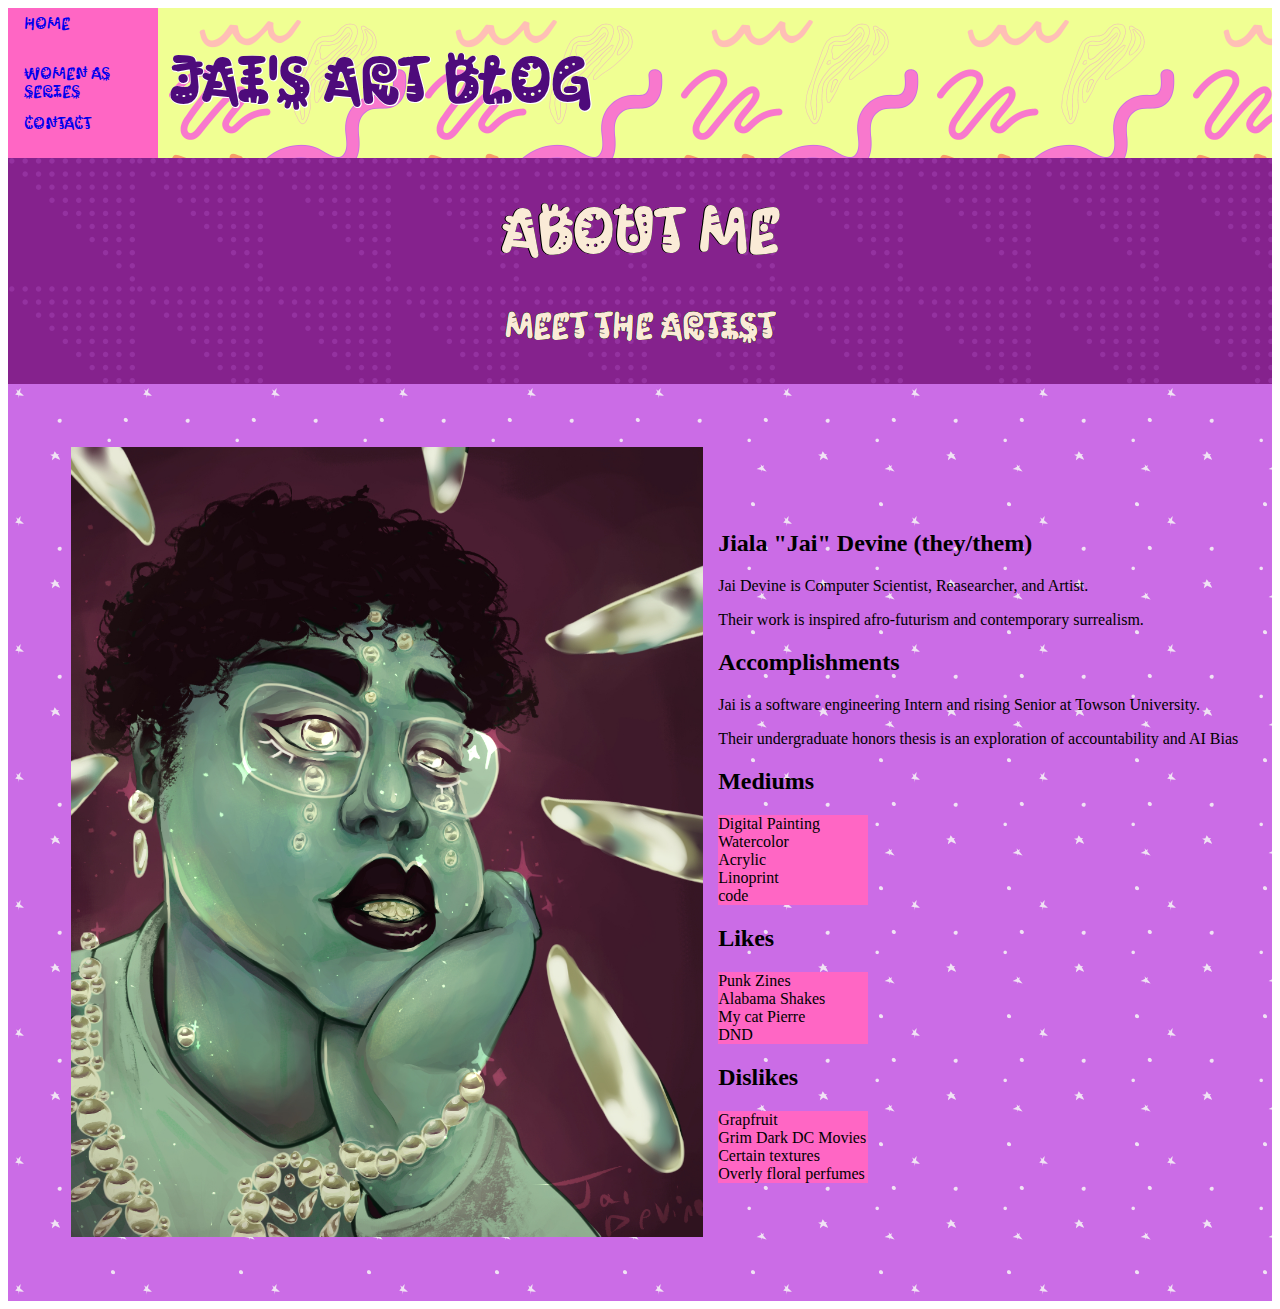
<file: about.html>
<!DOCTYPE html>
<html lang="en">
<head>
    <meta charset="UTF-8">
    <meta http-equiv="X-UA-Compatible" content="IE=edge">
    <meta name="viewport" content="width=device-width, initial-scale=1.0">
    <link rel="stylesheet" type="text/css" href="home.css">
    <title>My About Page</title>
</head>
<body>
    <!--nav bar -->
    <div class="top-container">
        <div class="title">
            <h1>Jai's Art Blog</h1>
            <!--<h3 class="subtitle">Cool vibes</h3>-->
        </div>
        <div class="navigation">
            <nav>
                <ul>
                    <li><a href="index.html">Home</a></li>
                    <li><a href="womenseries.html">Women as Series</a></li>
                    <li class="nav-item"><a href="contact.html">Contact</a></li>
                </ul>
            </nav>
        </div>
    </div>
    <!--header -->
    <div class="profile-title">
        <h1>About Me</h1>
        <h3 class="subtitle">Meet the Artist</h3>
    </div>
    <!--meet me -->
    <div class="profile">
        <img
            class="profile-image"
            src="mallgoth.jpg"
            alt="portrait of the artist with pearls in his eyes and neon colored skin"
        />
        <div class="profile-content">
            <div class="profile-intro">
                <h2 class="profile-header">Jiala "Jai" Devine (they/them)</h2>
                <p class="profile-text">Jai Devine is Computer Scientist, Reasearcher, and Artist.</p>
                <p clas="profile-text">Their work is inspired afro-futurism and contemporary surrealism.</p>
            </div>
            <div class="profile-info">
                <h2 class="profile-header">Accomplishments</h2>
                <p class="profile-text">Jai is a software engineering Intern and rising Senior at Towson University.</p>
                <p class="profile-text">Their undergraduate honors thesis is an exploration of accountability and AI Bias</p>
            </div>
            <div class="profile-info">
                <h2 class="profile-header">Mediums</h2>
                <ul class="profile-u-list">
                    <li>Digital Painting</li>
                    <li>Watercolor</li>
                    <li>Acrylic</li>
                    <li>Linoprint</li>
                    <li>code</li>
                </ul>
            </div>
            <div class="profile-info">
                <h2 class="profile-header">Likes</h2>
                <ul class="profile-u-list">
                    <li>Punk Zines</li>
                    <li>Alabama Shakes</li>
                    <li>My cat Pierre</li>
                    <li>DND</li>
                </ul>
            </div>
            <div class="profile-intro">
                <h2 class="profile-header">Dislikes</h2>
                <ul class="profile-u-list">
                    <li>Grapfruit</li>
                    <li>Grim Dark DC Movies</li>
                    <li>Certain textures</li>
                    <li>Overly floral perfumes</li>
                </ul>
            </div>
        </div>
    </div>

</body>
</html>
</file>
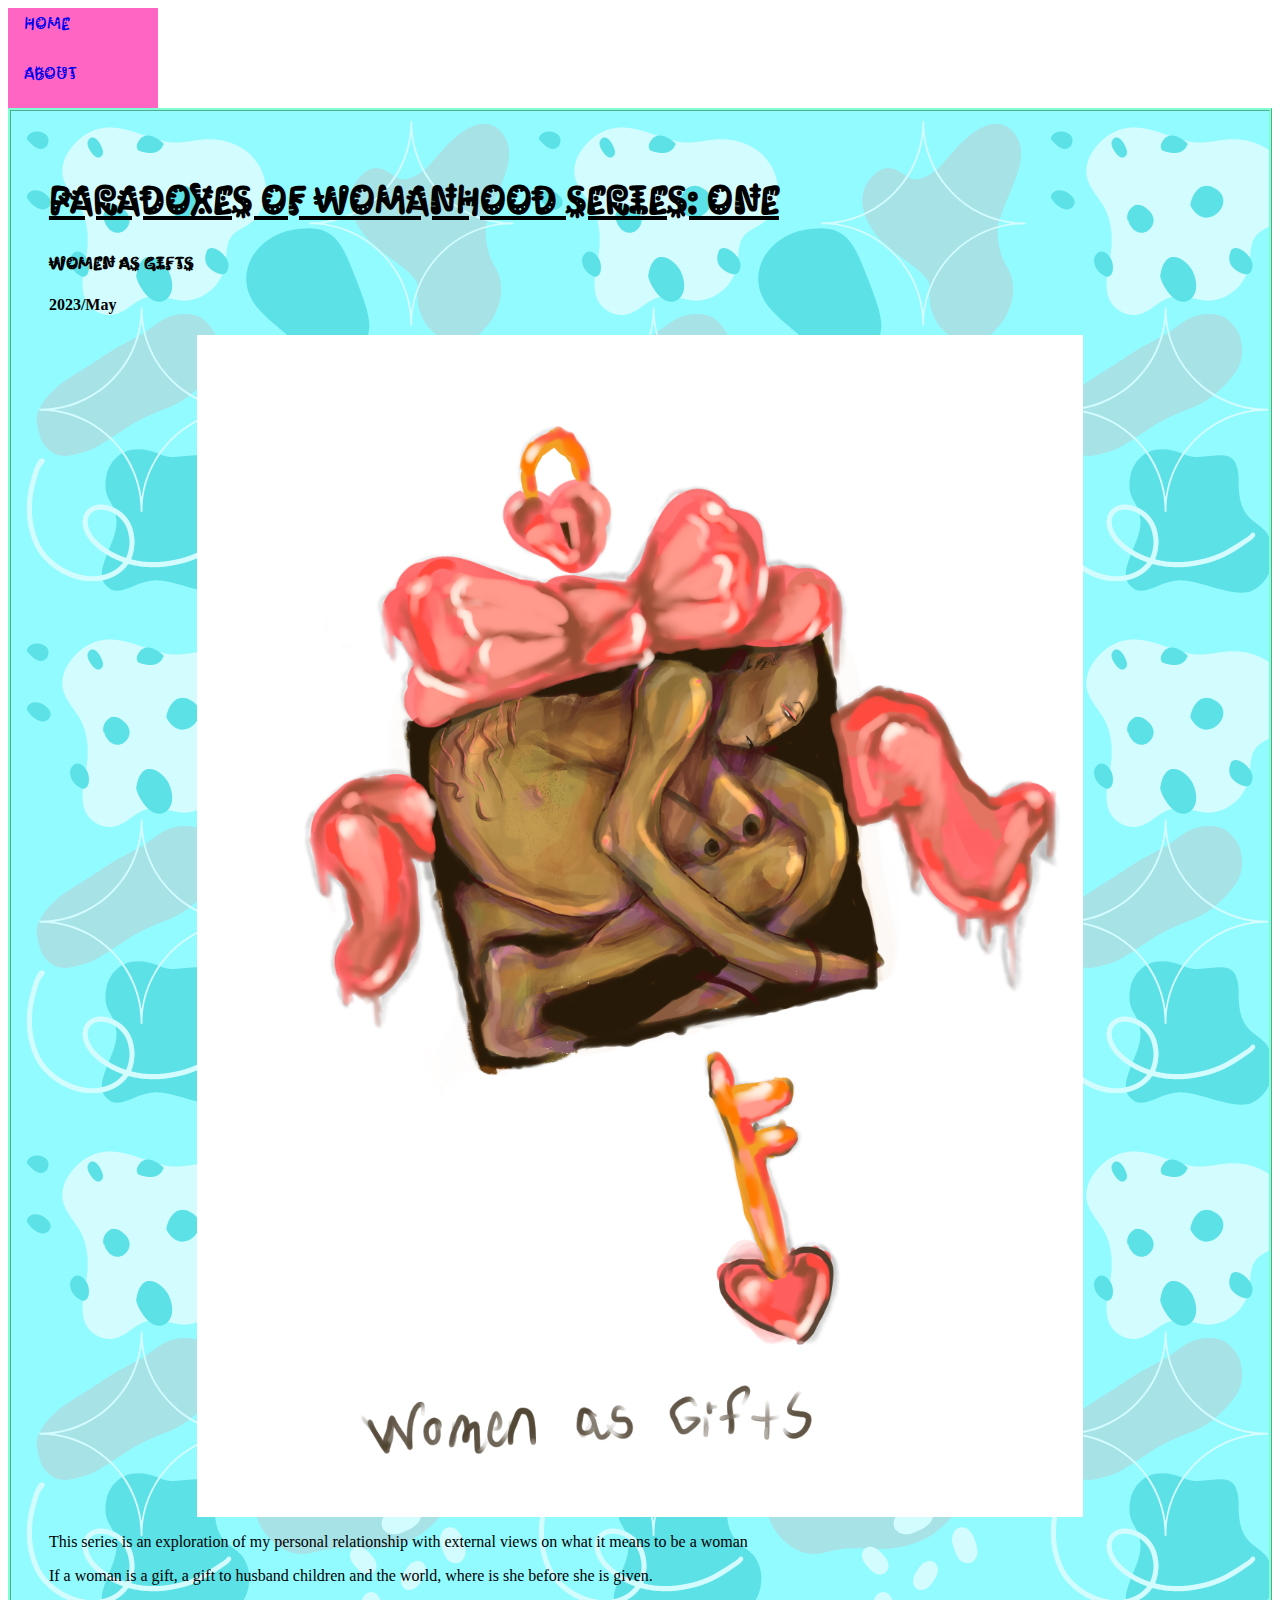
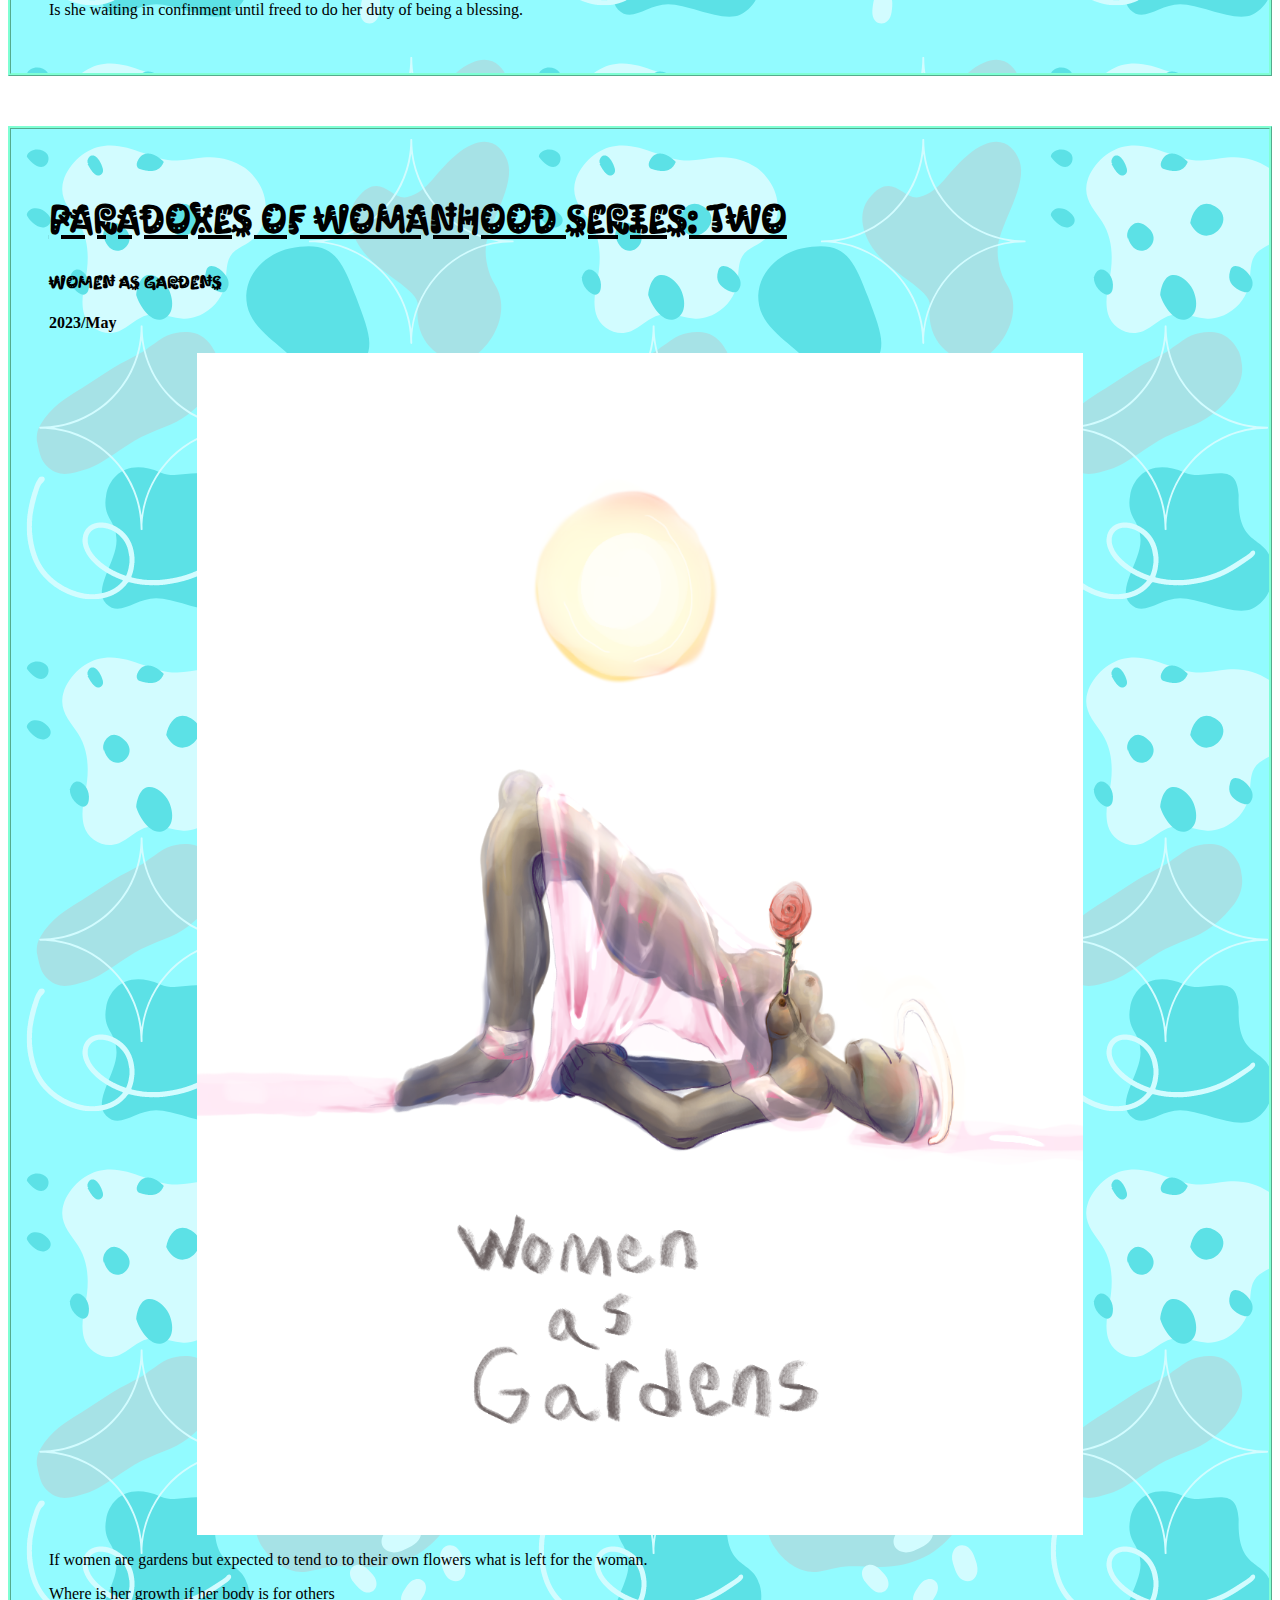
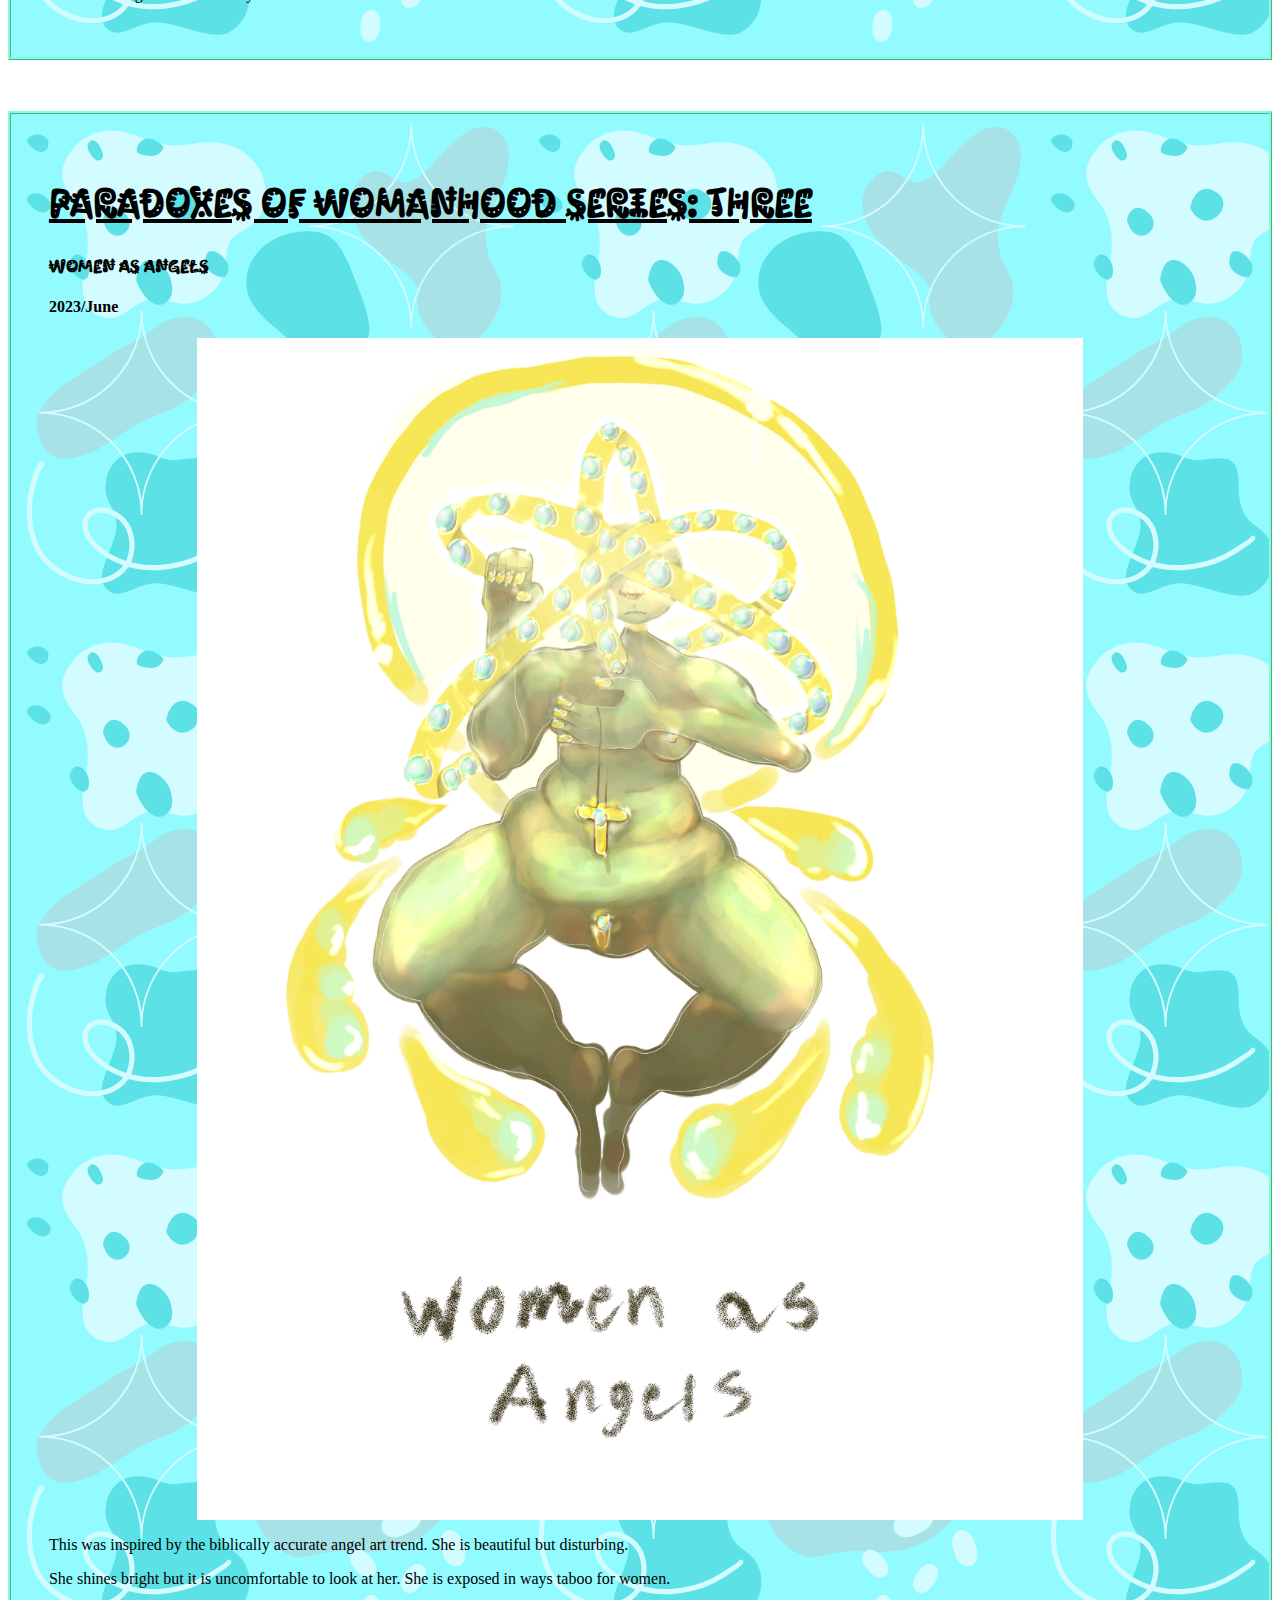
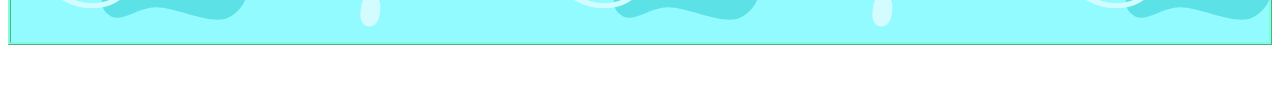
<file: womenseries.html>
<!DOCTYPE html>
<html lang="en">
<head>
    <meta charset="UTF-8">
    <meta http-equiv="X-UA-Compatible" content="IE=edge">
    <meta name="viewport" content="width=device-width, initial-scale=1.0">
    <link rel="stylesheet" type="text/css" href="home.css">
    <title>Women Art Series</title>
</head>
<body>
    <div class="navigation">
        <nav>
            <ul>
                <li><a href="index.html">Home</a></li>
                <li><a href="about.html">About</a></li>
            </ul>
        </nav>
    </div>
    <div class="blog-post">
        <h2 class="blog-title">Paradoxes of Womanhood Series: One</h2>
        <h3 class="blog-art-title">Women as Gifts</h3>
        <h4 class="blog-date">2023/May</h4>
        <img 
            class="blog-image"
            src="Illustration6.png"
            alt="A woman strapped in a gift box with only one side visible, a key below her and a lock above her"
        />
        <p class="blog-text">This series is an exploration of my personal relationship with external views on what it means to be a woman</p>
        <p class="blog-text">If a woman is a gift, a gift to husband children and the world, where is she before she is given. </p>
        <p class="blog-text">Is she waiting in confinment until freed to do her duty of being a blessing.</p>
    </div>
    <div class="blog-post">
        <h2 class="blog-title">Paradoxes of Womanhood Series: Two</h2>
        <h3 class="blog-art-title">Women as Gardens</h3>
        <h4 class="blog-date">2023/May</h4>
        <img 
            class="blog-image"
            src="Illustration7.png"
            alt="a woman lying contorted on the ground with hips raised and a rose sprouting from her torso. She is blindfolded and smiling"
        />
        <p class="blog-text">If women are gardens but expected to tend to to their own flowers what is left for the woman.</p>
        <p class="blog-text">Where is her growth if her body is for others</p>
    </div>
    <div class="blog-post">
        <h2 class="blog-title">Paradoxes of Womanhood Series: Three</h2>
        <h3 class="blog-art-title">Women as Angels</h3>
        <h4 class="blog-date">2023/June</h4>
        <img 
            class="blog-image"
            src="Illustration8.png"
            alt="A green skinned floating angelic creature with exposed pearlescent vulva below a hanging cross"
        />
        <p class="blog-text">This was inspired by the biblically accurate angel art trend. She is beautiful but disturbing.</p>
        <p class="blog-text">She shines bright but it is uncomfortable to look at her. She is exposed in ways taboo for women.</p>
    </div>
</body>
</html>
</file>
<file: home.css>
*{
    box-sizing: border-box;
}
@font-face {
    font-family: "kablammo";
    src: url("kablammo-regular-variablefont_morf-webfont.woff") format("woff");
}
@font-face {
    font-family: 'Anton', sans-serif;
    src: url('https://fonts.googleapis.com/css2?family=Anton&display=swap');
}
.home-page{
    background-image: url(stars-bk.png);
    background-repeat: repeat;
}
/*.navigation{
    
}*/
/*.nav-item a:visited{
    display: block;
    color:mediumslateblue
}*/
.top-container{
    display: flex;
    justify-content: flex-end;
    flex-direction: row-reverse
}

.middle-container{
    display: flex;
    flex-direction: row-reverse;
    justify-content: flex-end;
}

ul{
    list-style-type: none;
    margin: 0;
    padding: 0;
    width: 150px;
    background-color:#FF66C4;
}
nav li a{
    display: block;
    height: 50px;
    padding: 8px 16px;
    font-size: large;
    font-family: 'kablammo', sans-serif;
    text-decoration: none;
    
}

nav li a:hover {
    background-color: #493851;
    color: white;
  }

.title{
    font-size: xx-large;
    font-family: 'kablammo', sans-serif;
    color:rgb(78, 11, 123);
    text-shadow: -.50px -.50px 0 rgb(255, 255, 255), .50px -.50px 0 rgb(255, 255, 255), -.50px .50px 0 rgb(255, 255, 255), .50px .50px 0 rgb(255, 255, 255);
    background-image: url(squiggle-bk.png);
    background-repeat: repeat;
    width: 100%;
    padding-left: 12px;
}


.intro{
    color: rgb(78, 11, 123);
    max-width: 35%;
    height: 25%;
    margin-left: .5%;
}

.index-ad{
    max-width: 75%;
    height: auto;
    justify-content: center;
}

.welcome-box{
    padding-top: 0px;
    background: rgb(229,207,244);
}

.welcome{
    font-family: 'kablammo', sans-serif;
    background: rgb(229,207,244);
}
.blog-post{
    max-width: 100%;
    margin: 0;
    margin-bottom: 4%;
    padding: 3%;
    background-image: url(squiggle-2-bk.png);
    background-repeat: repeat;
    border: 3px aquamarine solid;
    border-style: ridge;
}

.blog-title{
    font-size: 40px;
    font-family: 'kablammo', sans-serif;
    text-decoration: underline;
}

.blog-art-title{
    font-family: 'kablammo', sans-serif;
}

.blog-image{
    display: block;
    margin-left: auto;
    margin-right: auto;
    max-width: 75%;
    height: auto;
}

.profile{
    display: flex;
    justify-content: flex-start;
    background-image: url(stars-2-bk.png);
    background-repeat: repeat;
}

.profile-content{
    display: block;
    margin-top: 10%;

}

.profile-image{
    display: flex;
    justify-content: flex-start;
    margin-top: 5%;
    margin-left: 5%;
    margin-right: 15px;
    margin-bottom: 5%;
    max-width: 50%;
    height: auto;
}

.profile-title{
    font-size: xx-large;
    font-family: 'kablammo', sans-serif;
    color:antiquewhite;
    text-shadow: -.25px -.25px 0 rgb(0, 0, 0), .25px -.25px 0 rgb(0, 0, 0), -.25px .25px 0 rgb(0, 0, 0), .25px .25px 0 rgb(0, 0, 0);
    padding: 1px;
    display: block;
    text-align: center;
    background-image: url(dot-2-bk.png);
    background-repeat: repeat;
}
</file>
